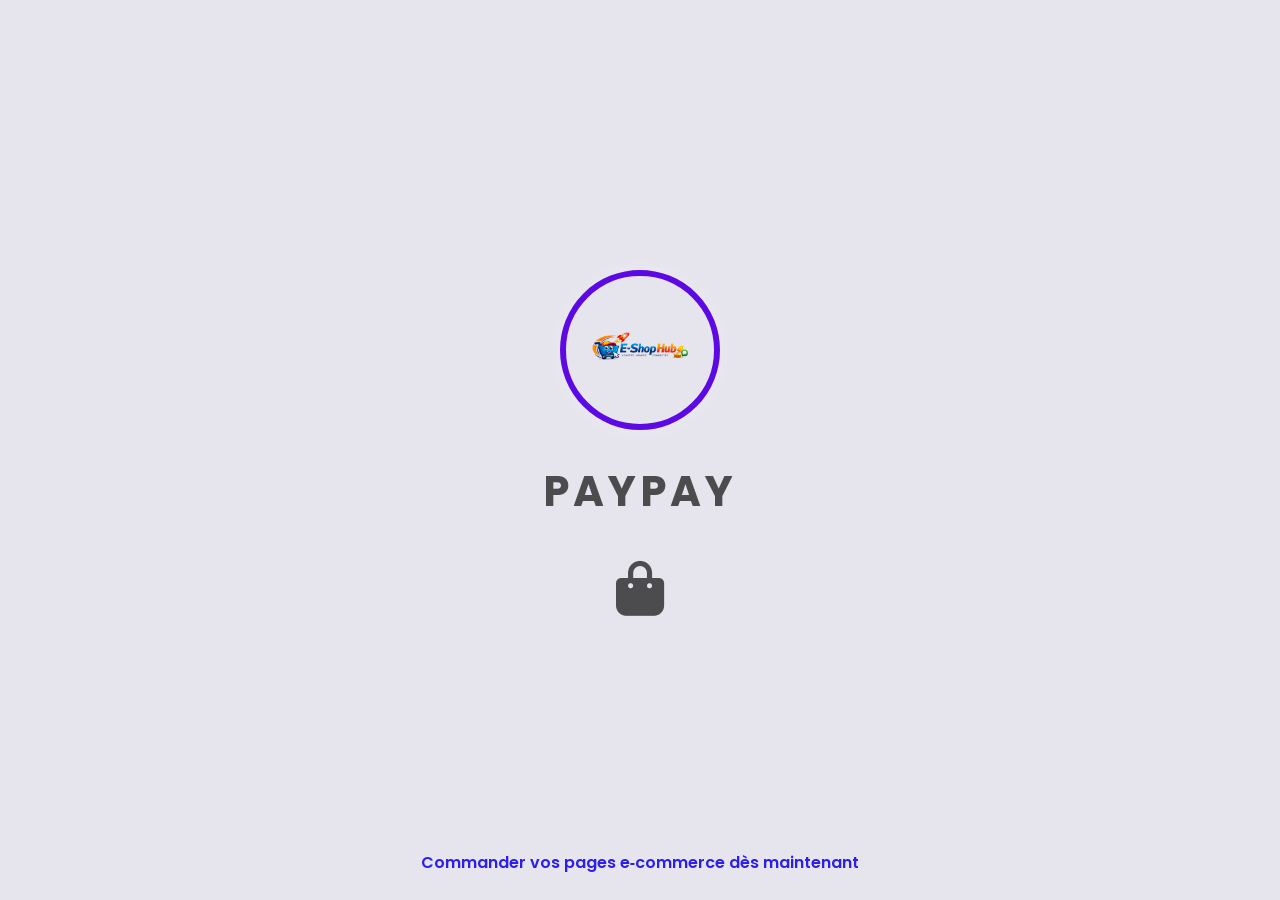
<file: index.html>
<!DOCTYPE html>
<html lang="fr">
<head>
  <meta charset="UTF-8">
  <meta name="viewport" content="width=device-width, initial-scale=1.0" />
  <title>Chargement - PayPay</title>
  <link href="https://fonts.googleapis.com/css2?family=Poppins:wght@400;600&display=swap" rel="stylesheet">
  <link rel="stylesheet" href="https://cdnjs.cloudflare.com/ajax/libs/font-awesome/6.5.0/css/all.min.css">
  <link rel="stylesheet" href="style.css">
</head>
<body>

<div id="preloader">
  <!-- Logo dans un cercle tournant -->
  <div class="logo-circle">
    <img src="images/logo_vente.png" alt="Logo">
  </div>

  <!-- Titre PAYPAY -->
  <h1 class="title"><span>P</span><span>A</span><span>Y</span><span>P</span><span>A</span><span>Y</span></h1>

  <!-- Icône commercial animé -->
  <div class="loading-icon"><i class="fas fa-shopping-bag"></i></div>

  <!-- Message en bas -->
  <p class="bottom-message">Commander vos pages e‑commerce dès maintenant</p>
</div>

<script>
  // ✅ Après 4 secondes, redirige vers prince.html
  setTimeout(()=>{
    window.location.href="prise.html";
  },4000);
</script>

</body>
</html>
</file>
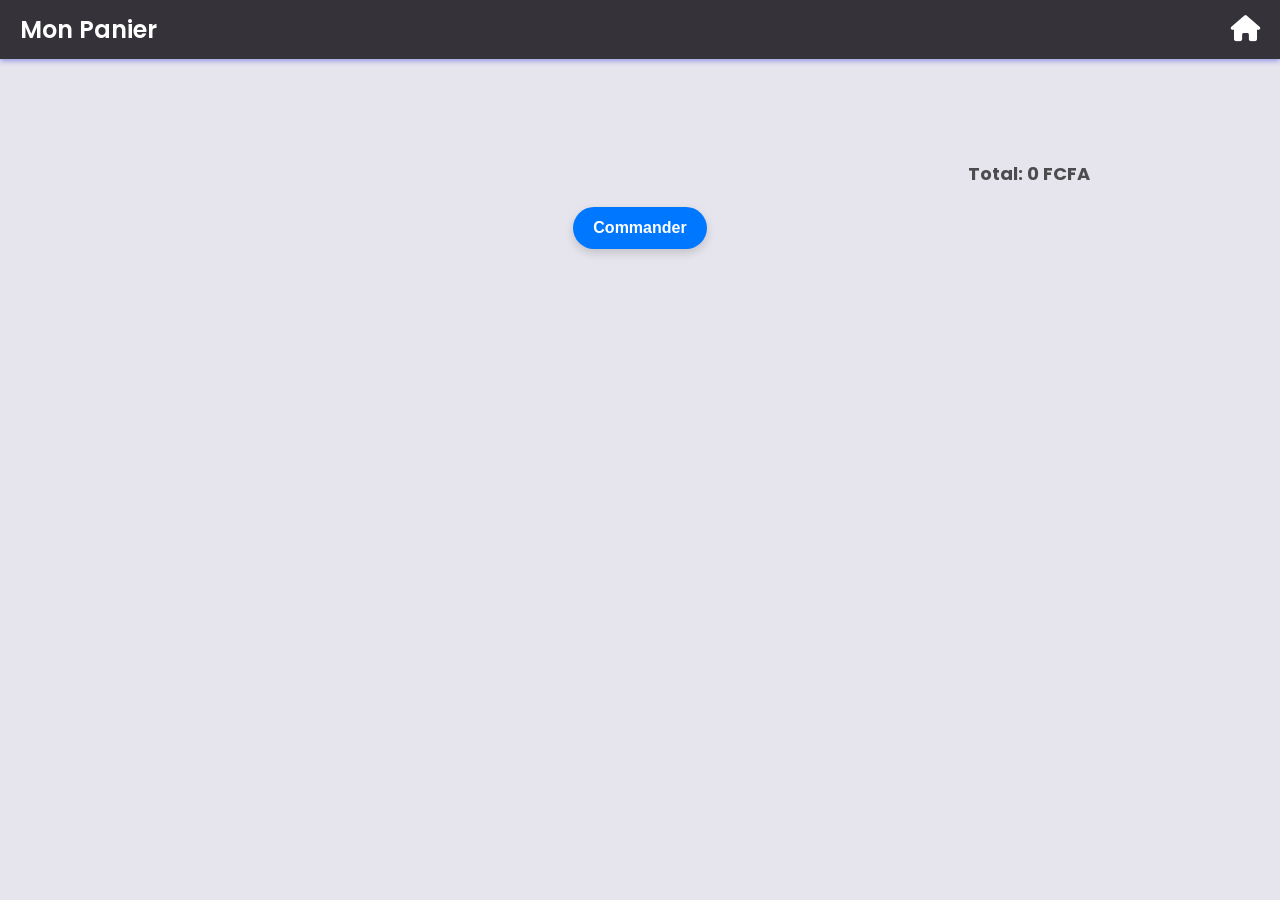
<file: cart.html>
<!DOCTYPE html>
<html lang="fr">
<head>
  <meta charset="UTF-8">
  <meta name="viewport" content="width=device-width, initial-scale=1.0" />
  <title>Mon Panier</title>
  <link href="https://fonts.googleapis.com/css2?family=Poppins:wght@400;600&display=swap" rel="stylesheet">
  <link rel="stylesheet" href="style.css">
  <!-- Font Awesome déjà inclus -->
  <link rel="stylesheet" href="https://cdnjs.cloudflare.com/ajax/libs/font-awesome/6.5.0/css/all.min.css">
</head>
<body>

<header>
  <h1>Mon Panier</h1>
  <!-- Icône Home -->
  <div class="home-icon" onclick="window.location.href='prise.html'">
    <i class="fas fa-home"></i>
  </div>
</header>

<div id="cartItems"></div>
<div id="cartTotal"></div>

<button onclick="checkout()">Commander</button>

<!-- Formulaire de livraison -->
<div id="checkoutForm" style="display:none;">
  <!-- ✅ Texte attractif -->
  <p style="
    background:#25D366;
    color:#fff;
    font-size:18px;
    font-weight:700;
    text-align:center;
    padding:10px;
    border-radius:8px;
    margin-bottom:15px;
    box-shadow:0 4px 10px rgba(0,0,0,0.2);
  ">
    🚚 Livraison gratuite partout à Lomé !
  </p>
  <h2>Coordonnées de livraison</h2>
  <form id="orderForm">
    <label><i class="fas fa-user"></i> Nom complet:</label>
    <input type="text" id="fullName" placeholder="Ex: Hubert Kossi" required><br>

    <label><i class="fas fa-phone"></i> Téléphone:+228</label>
    <input type="text" id="phone" placeholder="Ex: +22899315092" required><br>

    <label><i class="fas fa-city"></i> Ville:</label>
    <input type="text" id="city" placeholder="Ex: Lomé" required><br>

    <label><i class="fas fa-map-marker-alt"></i> Adresse:</label>
    <input type="text" id="address" placeholder="Ex: Quartier Sagbado, Rue 12" required><br>

    <label><i class="fas fa-credit-card"></i> Mode de paiement:</label><br>
    <input type="radio" name="payment" value="livraison" checked> Paiement à la livraison<br>
    <input type="radio" name="payment" value="en ligne" disabled> Paiement en ligne(construction en cours)<br>

    <!-- Badge de confirmation -->
    <div id="successBadge" style="display:none;">
      <i class="fas fa-check-circle"></i> <span>Commande envoyée !</span>
    </div>


    <button type="submit"><i class="fas fa-paper-plane"></i> Payer</button>
  </form>
</div>

<script src="main.js"></script>
</body>
</html>
</file>
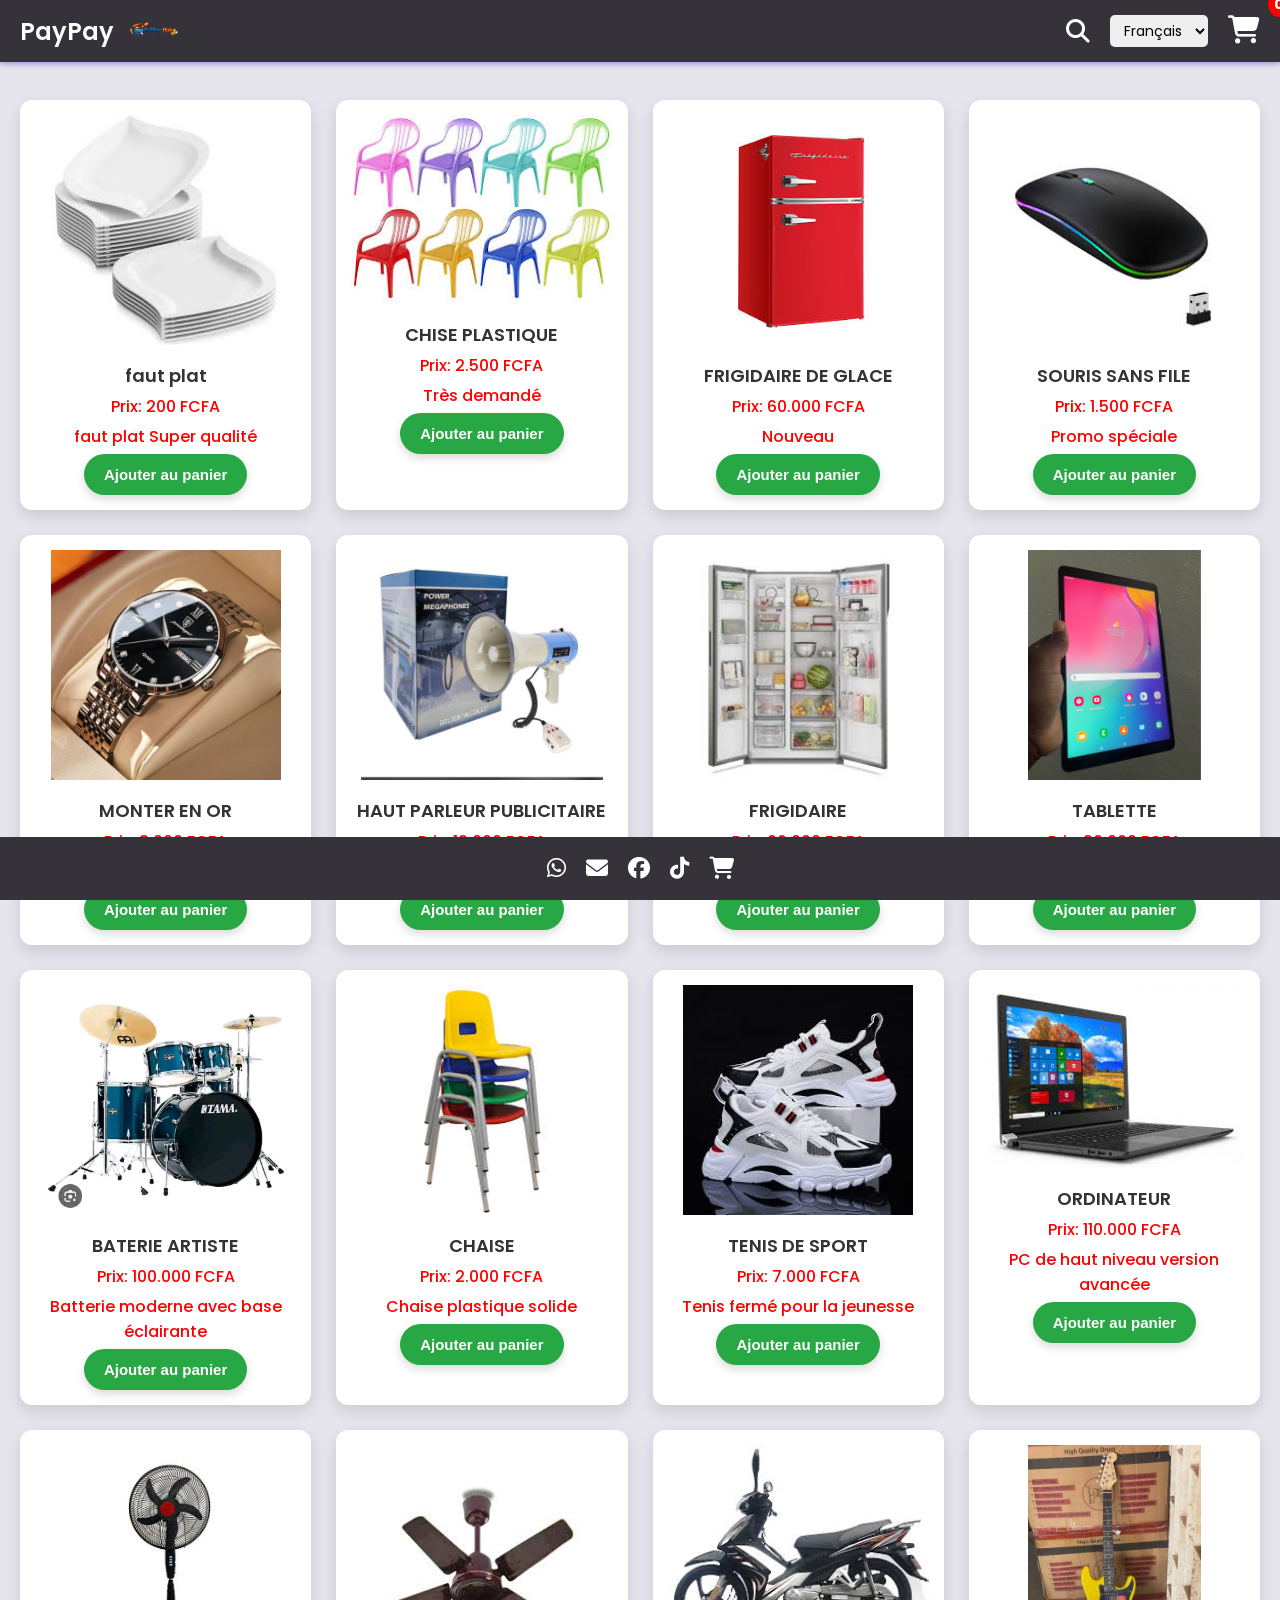
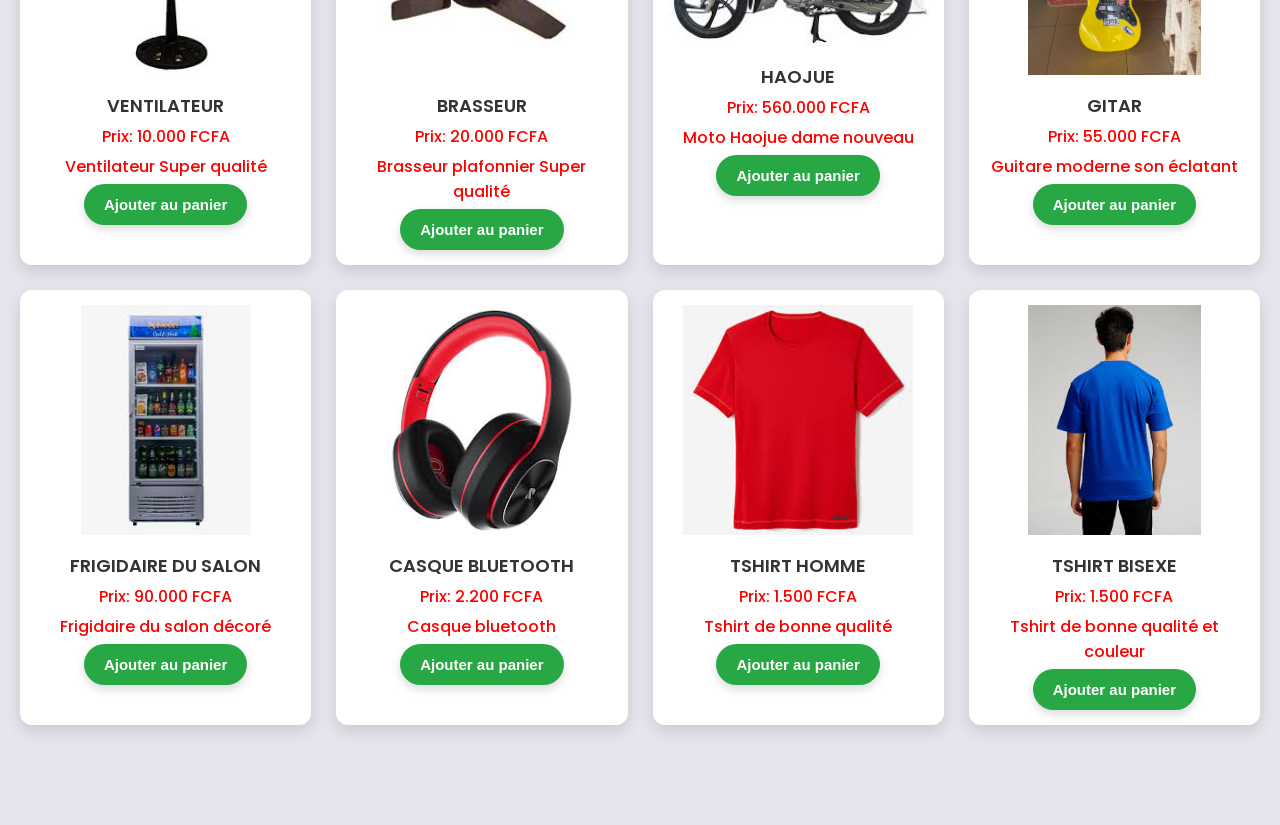
<file: prise.html>
<!-- le fichier prise.htl -->
<!DOCTYPE html>
<html lang="fr">
<head>
  <meta charset="UTF-8">
  <meta name="viewport" content="width=device-width, initial-scale=1.0" />
  <title>PayPay Shop</title>
  <!-- Polices modernes -->
  <link href="https://fonts.googleapis.com/css2?family=Poppins:wght@400;600&display=swap" rel="stylesheet">
  <link rel="stylesheet" href="https://cdnjs.cloudflare.com/ajax/libs/font-awesome/6.5.0/css/all.min.css">
  <link rel="stylesheet" href="style.css"> 
</head>
<body>

<header>
  <div style="display:flex; align-items:center;">
    <h1>PayPay</h1>
    <img src="images/logo_vente.png" alt="Logo">
  </div>
  <div style="display:flex; align-items:center; gap:20px;"> 
    <div class="search-toggle" onclick="toggleSearch()"><i class="fas fa-search"></i></div>
    <!-- Sélecteur de langue --> 
    <select onchange="setLanguage(this.value)"> 
      <option value="fr">Français</option> 
      <option value="en">English</option> 
      <option value="ew">Eʋegbe</option> 
    </select>

    <!-- Icône panier qui redirige vers cart.html -->
    <div class="cart-icon" onclick="window.location.href='cart.html'">
      <i class="fas fa-shopping-cart"></i>
      <span id="cartCount">0</span>
    </div>
  </div>
</header>

<div class="search-bar" id="searchBar" style="display:none;">
  <input type="text" id="searchInput" placeholder="Chercher un produit..." onkeyup="searchProduct()">
</div>

<div class="products" id="productList"></div>

<footer>
  <a href="https://wa.me/22891962246" target="_blank"><i class="fab fa-whatsapp"></i></a>
  <a href="mailto:sol.infotech10@gmail.com"><i class="fas fa-envelope"></i></a>
  <a href="https://www.facebook.com/marketplace/item/791895487276760/" target="_blank"><i class="fab fa-facebook"></i></a>
  <a href="https://tiktok.com/@freenet.technolog" target="_blank"><i class="fab fa-tiktok"></i></a>
  <a href="cart.html"><i class="fas fa-shopping-cart"></i></a>
</footer>

<script src="i18n.js"></script>
<script src="main.js"></script>

</body>
</html>
</file>
<file: style.css>
:root {
  --primary:#0077ff;   /* couleur principale par défaut */
  --secondary:#25D366;
  --dark:#353339;
  --light:#e6e4ec;
}

/* ✅ Styles généraux */
* { box-sizing:border-box; margin:0; padding:0; }
body {
  font-family:'Poppins',sans-serif;
  margin:0; padding:0;
  background:var(--light); 
  color:#090909b1;
}

/* ✅ Header */
header {
  position:fixed; top:0; left:0; right:0;
  background:var(--dark); color:#fff;
  display:flex; align-items:center; justify-content:space-between;
  padding:10px 20px; z-index:1000;
  box-shadow:0 2px 5px rgba(17, 34, 218, 0.388);
}
header h1 { margin:0; font-size:24px; font-weight:600; }
header img { height:40px; margin-left:10px; }
.cart-icon {
  font-size:28px; cursor:pointer;
  transition:transform 0.3s;
  animation:bounce 0.6s infinite alternate;
}
header select {
  padding:5px 10px;
  border-radius:5px;
  border:none;
  font-family:'Poppins',sans-serif;
  font-size:14px;
  cursor:pointer;
}
header select:hover { background:var(--primary); color:#fff; }
.cart-icon:hover { transform:scale(1.2); }
@keyframes bounce { from{transform:translateY(0);} to{transform:translateY(-5px);} }

#cartCount {
  position:absolute; top:-8px; right:-10px;
  background:red; color:#fff;
  font-size:14px; font-weight:bold;
  border-radius:50%; padding:2px 6px;
  animation:pop 0.3s ease;
}
@keyframes pop { from{transform:scale(0.5);} to{transform:scale(1);} }

/* ✅ Barre de recherche */
.search-bar { margin:100px auto 20px; text-align:center; }
.search-toggle {
  font-size:24px; cursor:pointer; color:#fff;
  animation:bounce 0.6s infinite alternate;
}
.search-toggle:hover { transform:scale(1.2); color:var(--primary); }
.search-bar input {
  width:70%; max-width:500px;
  padding:12px; font-size:16px;
  border:2px solid var(--primary); border-radius:30px;
  outline:none; transition:0.3s;
}
.search-bar input:focus { border-color:var(--secondary); }

/* ✅ Produits */
.products {
  display:grid; grid-template-columns:repeat(auto-fit,minmax(250px,1fr));
  gap:25px; padding:20px; margin-top:80px;   /* espace pour header */ 
  margin-bottom:80px; /* espace pour footer */
}
.product {
  background:#fff; border-radius:12px;
  box-shadow:0 6px 16px rgba(0,0,0,0.12);
  padding:15px; text-align:center;
  transition: transform 0.4s ease, box-shadow 0.4s ease;
}
.product:hover {
  transform: translateY(-5px);
  box-shadow: 0 10px 20px rgba(0,0,0,0.15);
}
.product img { width:100%; height:auto; max-height: 230px;         /* limite sur desktop */ object-fit: contain;       /* affiche toute l’image sans la couper */ border-radius:12px; }
.product h3 { margin:10px 0 5px; font-weight:600; font-size: 18px; color: #333;}
.product p { margin:5px 0; color:red; font-weight: 500; }

/* ✅ Bouton Ajouter au panier */
button {
  background: #28a745; /* vert moderne */
  color: #fff;
  border: none;
  border-radius: 30px;
  padding: 12px 20px;
  font-size: 15px;
  font-weight: 600;
  cursor: pointer;
  transition: all 0.3s ease;
  box-shadow: 0 4px 10px rgba(0,0,0,0.15);
}

/* ✅ Effet au survol */
button:hover {
  background: #218838; /* vert plus foncé */
  transform: translateY(-2px);
  box-shadow: 0 6px 14px rgba(0,0,0,0.2);
}

/* ✅ Effet au clic */
button:active {
  transform: scale(0.96);
}


/* ✅ Boutons */
.btn {
  display:inline-block; margin:5px; padding:10px 16px;
  border:none; border-radius:30px; cursor:pointer;
  color:#1a01da; font-weight:600; font-size:14px;
  transition:0.3s; animation:pulse 1.5s infinite;
}
.btn-cart, .btn-whatsapp { background:var(--secondary); }
.btn:hover { transform:scale(1.08); opacity:0.95; }
@keyframes pulse { 0%{transform:scale(1);} 50%{transform:scale(1.08);} 100%{transform:scale(1);} }

/* ✅ Footer */
footer {
  background:var(--dark); color:#fff; text-align:center;
  padding:15px; position:fixed; bottom:0; left:0; right:0;
  display:flex; justify-content:center; gap:20px;
}
footer a {
  color:#fff; font-size:22px; text-decoration:none;
  transition:0.3s; animation:bounce 0.6s infinite alternate;
}
footer a:hover { color:var(--primary); transform:scale(1.2); }

/* ✅ Préloader global */
body.preloader {
  background: var(--secondary); /* bleu ciel */
  font-family: 'Poppins', sans-serif;
  display: flex;
  align-items: center;
  justify-content: center;
  height: 100vh;
  margin: 0;
  text-align: center;
}

/* ✅ Conteneur principal */
#preloader {
  display: flex;
  flex-direction: column;
  align-items: center;
  justify-content: center;
  width: 100%;
  height: 100vh;
  position: relative;
}

/* ✅ Logo en cercle animé */
.logo-circle {
  width: 160px;
  height: 160px;
  border: 6px solid #5d09e4;
  border-radius: 50%;
  display: flex;
  align-items: center;
  justify-content: center;
  animation: spin 3s linear infinite;
  margin-bottom: 25px;
  box-shadow: 0 0 20px rgba(255,255,255,0.3);
}
.logo-circle img {
  width: 120px;
  height: 120px;
  object-fit: contain;
}

/* ✅ Titre PAYPAY sous le logo */
.title {
  margin-top: 5px;
  margin-bottom: 15px;
}
.title span {
  display: inline-block;
  font-size: 42px;
  font-weight: 700;
  letter-spacing: 4px;
  animation: bounce 1s infinite alternate;
}
.title span:nth-child(odd) { animation-delay: 0.2s; }
.title span:nth-child(even) { animation-delay: 0.4s; }

/* ✅ Icône de chargement */
.loading-icon {
  font-size: 55px;
  margin-top: 10px;
  animation: pulse 1.2s infinite;
}

/* ✅ Message en bas du fond bleu */
.bottom-message {
  position: absolute;
  bottom: 25px;
  left: 50%;
  transform: translateX(-50%); /* centré horizontalement */
  font-size: 16px;
  font-weight: 600;
  color: hsl(244, 93%, 48%);    /* texte blanc sur fond bleu */
  opacity: 0.9;
  animation: fadeIn 2s ease-in-out infinite alternate;
}

/* ✅ Animations */
@keyframes spin {
  from { transform: rotate(0); }
  to { transform: rotate(360deg); }
}
@keyframes bounce {
  from { transform: translateY(0); }
  to { transform: translateY(-8px); }
}
@keyframes pulse {
  0% { transform: scale(1); opacity: 0.7; }
  50% { transform: scale(1.1); opacity: 1; }
  100% { transform: scale(1); opacity: 0.7; }
}
@keyframes fadeIn {
  from { opacity: 0.3; }
  to { opacity: 1; }
}

/* ✅ Panier */
#cartItems {
  margin:100px auto 20px;
  max-width:900px;
  padding:20px;
  display:flex;
  flex-direction:column;
  gap:20px;
}
.cart-item {
  background:#fff;
  color:#000;
  border-radius:12px;
  box-shadow:0 4px 10px rgba(0,0,0,0.1);
  padding:15px;
  display:flex;
  align-items:center;
  justify-content:space-between;
  flex-wrap:wrap;
  gap:15px;
}
.cart-item img {
  border-radius:10px;
  width:80px;
  height:80px;
  object-fit:cover;
}
.cart-item h3 {
  flex:1;
  font-size:16px;
  font-weight:600;
}
.cart-item p {
  margin:5px 0;
  font-size:14px;
}
.cart-item button {
  background:var(--primary);
  color:#fff;
  border:none;
  border-radius:8px;
  padding:6px 12px;
  cursor:pointer;
  transition:0.3s;
}
.cart-item button:hover {
  background:var(--secondary);
  transform:scale(1.05);
}

/* ✅ Adaptation mobile */
@media (max-width:768px) {
  header h1 { font-size:18px; }
  header img { height:30px; }
  .cart-icon { font-size:22px; }
  header select { font-size:12px; padding:4px 8px; }
  .search-bar input { width:90%; font-size:14px; padding:10px; }
  .products { grid-template-columns:repeat(auto-fit,minmax(160px,1fr)); gap: 15px;
    padding: 10px;
    margin-top: 90px;   /* espace sous header mobile */
    margin-bottom: 90px; /* espace au-dessus footer mobile */
  }
  .product { padding:10px; }
  .product img { width: 100%; height: auto; max-height: none; object-fit: contain; }
  .product h3 { font-size:14px; }
  .product p { font-size:12px; }
  .btn { font-size:12px; padding:8px 12px; }
}
@media (max-width:480px) {
  header { flex-direction:column; align-items:flex-start; gap:10px; }
  .products { grid-template-columns:1fr; }
  .product img { max-height:150px; }
}
@media (max-width:600px){
  .title span { font-size:28px; }
  .logo-circle { width:140px; height:140px; }
  .logo-circle img { width:90px; height:90px; }
  .loading-icon { font-size:40px; }
  .bottom-message { font-size:12px;}
}
/* ✅ Total panier */
#cartTotal {
  font-size:18px;
  font-weight:bold;
  text-align:right;
  margin:20px auto;
  max-width:900px;
}

/* ✅ Bouton commander */
button[onclick="checkout()"] {
  display:block;
  margin:20px auto;
  padding:12px 20px;
  background:var(--primary);
  color:#fff;
  border:none;
  border-radius:30px;
  font-size:16px;
  font-weight:600;
  cursor:pointer;
  transition:0.3s;
}

button[onclick="checkout()"]:hover {
  background:var(--secondary);
  transform:scale(1.05);
}

/* ✅ Formulaire de livraison */
#checkoutForm {
  max-width:600px;
  margin:30px auto;
  background:#fff;
  color:#000;
  padding:20px;
  border-radius:12px;
  box-shadow:0 4px 10px rgba(0,0,0,0.1);
}

#checkoutForm h2 {
  margin-bottom:15px;
  font-size:20px;
  font-weight:600;
  color:var(--dark);
}

#checkoutForm label {
  display:block;
  margin-top:10px;
  font-weight:500;
}

#checkoutForm input[type="text"] {
  width:100%;
  padding:10px;
  margin-top:5px;
  border:2px solid var(--primary);
  border-radius:8px;
  font-size:14px;
}

#checkoutForm input[type="radio"] {
  margin-right:8px;
}

#checkoutForm button[type="submit"] {
  margin-top:20px;
  width:100%;
  padding:12px;
  background:var(--secondary);
  color:#fff;
  border:none;
  border-radius:30px;
  font-size:16px;
  font-weight:600;
  cursor:pointer;
  transition:0.3s;
}

#checkoutForm button[type="submit"]:hover {
  background:var(--primary);
  transform:scale(1.05);
}
#checkoutForm label i {
  margin-right:8px;
  color:var(--primary);
  font-size:16px;
}

#checkoutForm button[type="submit"] i {
  margin-right:6px;
}

/* ✅ Badge overlay centré */
#successBadge {
  position:fixed;
  top:50%;
  left:50%;
  transform:translate(-50%, -50%);
  background:rgba(255,255,255,0.95);
  color:#28a745;
  padding:20px 30px;
  border-radius:12px;
  box-shadow:0 4px 15px rgba(0,0,0,0.2);
  text-align:center;
  font-size:18px;
  font-weight:600;
  z-index:2000;
  animation:pulseBadge 1s infinite;
}

#successBadge i {
  font-size:50px;
  margin-bottom:10px;
  display:block;
  color:#28a745;
}

@keyframes pulseBadge {
  0% { transform:translate(-50%, -50%) scale(1); opacity:0.7; }
  50% { transform:translate(-50%, -50%) scale(1.2); opacity:1; }
  100% { transform:translate(-50%, -50%) scale(1); opacity:0.7; }
}

/* ✅ Adaptation mobile */
@media (max-width:480px) {
  #successBadge {
    font-size:16px;
    padding:15px 20px;
  }
  #successBadge i {
    font-size:40px;
  }
}

/* ✅ Adaptation mobile panier */
@media (max-width:768px) {
  #cartItems { padding:10px; }
  .cart-item { flex-direction:column; align-items:flex-start; }
  .cart-item img { width:100%; height:auto; }
  #cartTotal { text-align:center; font-size:16px; }
  button[onclick="checkout()"] { width:90%; font-size:14px; }
  #checkoutForm { width:90%; padding:15px; }
}

@media (max-width:480px) {
  .cart-item h3 { font-size:14px; }
  .cart-item p { font-size:12px; }
  #checkoutForm h2 { font-size:18px; }
  #checkoutForm input[type="text"] { font-size:12px; }
  #checkoutForm button[type="submit"] { font-size:14px; }
}

/* ✅ Icône Home dans le header */
.home-icon {
  font-size:26px;
  color:#fff;
  cursor:pointer;
  margin-left:15px;
  transition:transform 0.3s, color 0.3s;
  animation:bounce 0.6s infinite alternate;
}

.home-icon:hover {
  transform:scale(1.2);
  color:var(--primary);
}

/* ✅ Adaptation mobile */
@media (max-width:768px) {
  .home-icon {
    font-size:22px;
    margin-left:10px;
  }
}
@media (max-width:480px) {
  .home-icon {
    font-size:20px;
    margin-left:8px;
  }
}
</file>
